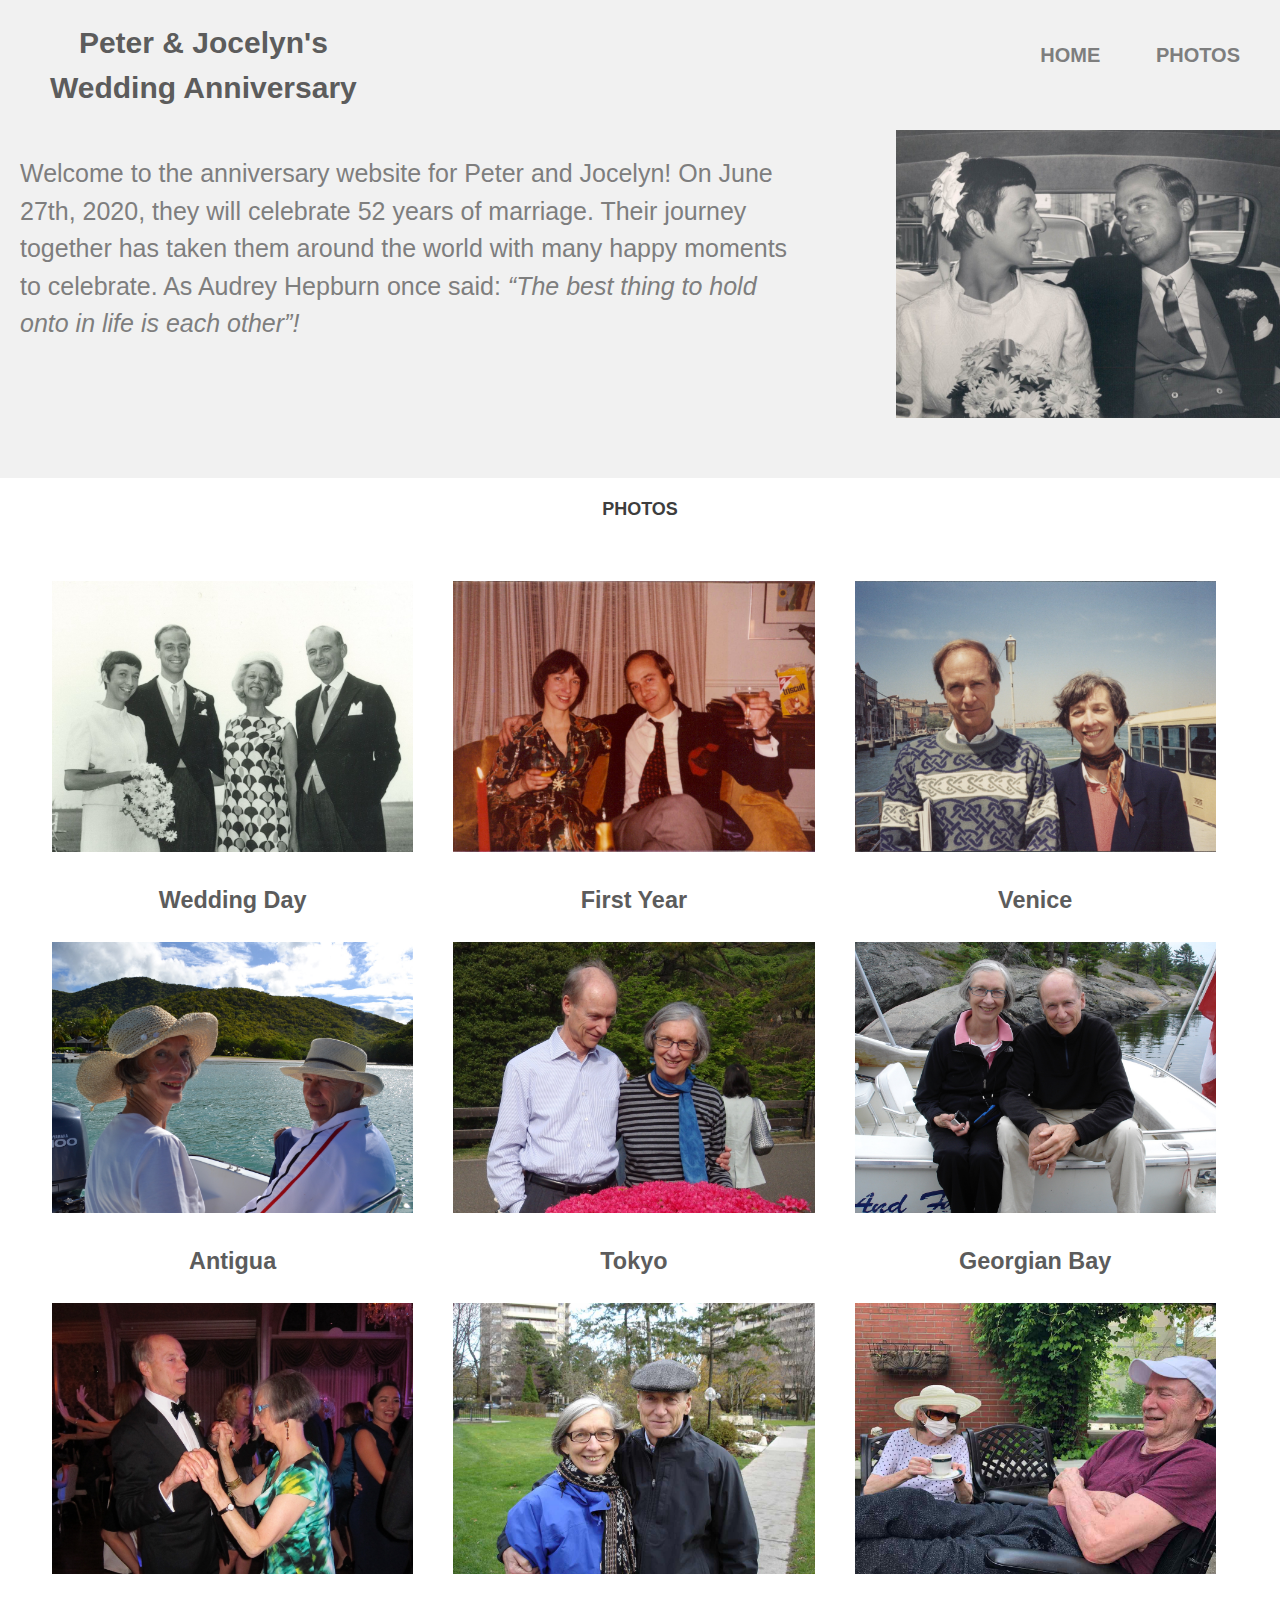
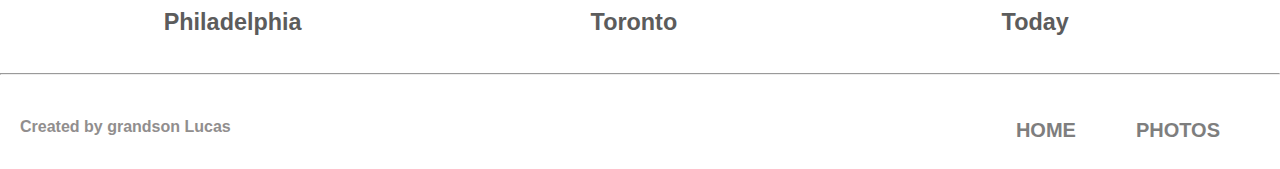
<file: index.html>
<!DOCTYPE html>
<html lang="en">
<head>
    <meta charset="UTF-8">
    <meta name="viewport" content="width=device-width, initial-scale=1.0">
    <meta http-equiv="X-UA-Compatible" content="ie=edge">
    <title>Anniversary</title>
    <link rel="stylesheet" href="styles.css">
</head>
<body>
    <header class="header group" id= "top">
        <div class="inner-header group" id="home">
            <h1 class="name">Peter &amp; Jocelyn's <br>Wedding Anniversary</h1>
            <nav class="main-nav"> 
                <ul>
                    <li><a href="#home">HOME</a></li>
                    <li><a href="#photos">PHOTOS</a></li>
                </ul>
            </nav>
        </div>
        
        <div class="outer-header group">
            <img src="header-image.jpg" alt="profile picture" class="profile-picture group">
            <p class="description">Welcome to the anniversary website for Peter and Jocelyn! 
                    On June 27th, 2020, they will celebrate 52 years of marriage. Their journey together has taken them around the world with many happy moments to celebrate. As Audrey Hepburn once said: <em>“The best thing to hold onto in life is each other”!</em></p>
        </div>

        
    </header>

    <main class="group"> 
        <h3 class="photos" id="photos">PHOTOS</h3>

        <div class="float-left-div">
            <img src="1.jpg">
            <h3>Wedding Day</h3>
        </div>

        <div class="float-left-div">
            <img src="2.jpg">
            <h3>First Year</h3>

        </div>

        <div class="float-left-div">
            <img src="3.jpg">     
            <h3>Venice</h3>

        </div>

        <div class="float-left-div">
            <img src="4.jpg">
            <h3>Antigua</h3>

        </div>
         
        <div class="float-left-div">
            <img src="5.jpg">
            <h3>Tokyo</h3>

        </div>
        
        <div class="float-left-div">
            <img src="6.jpg"> 
            <h3>Georgian Bay</h3>

        </div>
        <div class="float-left-div">
                <img src="2011.jpg"> 
                <h3>Philadelphia</h3>
    
            </div>
            <div class="float-left-div">
                    <img src="9.jpg"> 
                    <h3>Toronto</h3>
        
                </div>
                <div class="float-left-div">
                        <img src="10.jpg"> 
                        <h3>Today</h3>
            
                    </div>

    </main> 
    <!-- <div class="last-image">
      <img src="8.jpg">
    </div> -->
    <!-- <p class="quote"><em>"An anniversary is a time to celebrate the joys of today, the memories of yesterday and the hopes of tommorow."</em></q> -->
    <footer class="group">

 
        <div class="inner-footer">
            <hr>
            <ul>
                <li class="student-name">Created by grandson Lucas</li>
                <li class="back-to-top" style="list-style-type:none;"><a href="#top">BACK TO TOP</a></li>
                <li class="ipad-bottom-nav"><a href="#photos">PHOTOS</a></li>
                <li class="ipad-bottom-nav"><a href="#home">HOME</a></li>
            </ul>
        </nav>
        </div>
    </footer>
    
        



</body>
</file>
<file: styles.css>
/*  HEADER STYLES  */

.student-name, .back-to-top{
  font-size: 0.8em;
}
.name{
  padding-left: 20px;
  padding-right: 20px;
  font-size: 1.5em;
}
.header{
  text-align: center;
  background-color: rgb(241, 241, 241);
  height:100%;
  color: #5c5c5c;
  padding-bottom: 20px;
  font-size: 1.25em;
}

.quote{
  background-image: url("7.jpg");
  background-size: 70%;
  background-repeat: no-repeat;
  padding-bottom: 800px;
}
.last-image{
  width: 50%;
  margin: 0 auto;
}
.quote{
  width: 60%;
  margin: 60px auto;
  font-size: 1.25rem;
  text-align: center;
}
.inner-header,
.outer-header{
width: 100%;
margin: 0 auto;
}
.link-to-gallery{
padding-top: 20px;
padding-bottom: 20px;
text-decoration: underline;
}
.main-nav li{display: block;
  background-color: white;
  font-size: 1.25rem;
  font-weight: bold;
  margin-right: 30px;
  padding-top: 10px;
  padding-bottom: 10px;
  margin-top: 10px;
  margin-left: 30px;}

.description{
font-size: 1.25rem;
margin-left: 20px;
margin-right: 20px;
color: rgb(126, 126, 126);
}

/*  Main styles*/

.photos{
padding-bottom: 40px;
font-size: 1.125rem;
font-weight: bold;
color: rgb(61, 61, 61);
}

h3, h4{
color: #5c5c5c;
}
main, footer{
  text-align: center;
}

main, footer{
  font-size: 1.25rem;
}

body{
  width: 100%;
  margin: auto;
  color: rgb(126, 126, 126);
  line-height: 1.5;
}

.name{
  padding-top: 15px;
  margin: 0;
}

.bottom-nav li{
display: inline;
}

.student-name{
float: left;
padding-top: 20px;
padding-bottom: 30px;
padding-left: 20px;
font-weight: bold;
}

.back-to-top{
float: right;
padding-top: 20px;
font-weight: bold;
padding-right: 20px;
}

a{
text-decoration: none;
color: rgb(126, 126, 126);
}

main{
margin-bottom: 100px;
margin-top: 50px;
width: 95%;
margin: auto;
}


.inner-footer{
width: 100%;
margin: 0 auto;
}


*{
font-family: Arial, Helvetica, sans-serif;
box-sizing: border-box;
}

.contact{
padding-bottom: 20px;
}

footer{
color: rgb(145, 142, 142);
}

ul,
ol{
padding: 0;
}

.ipad-bottom-nav{
  float: right;
  padding-top: 20px;
  font-weight: bold;
  padding-right: 60px;
  visibility: hidden;
  list-style-type: none;
}


@media (min-width: 768px) {

.back-to-top{
  visibility: hidden;
  float: left;
}

.ipad-bottom-nav{
  visibility: visible;
}

.main-nav li{
  display: inline-block;
  padding: 20px 0;
  margin-bottom: 10px;
  font-weight: bold;
  margin-right: 20px;
  background-color: rgb(241, 241, 241);
}

.profile-picture{
  float: right;
  margin-left: 20px; 
  width: 30%;
}


.description{
  text-align: left;
  float: left;
  width: 60%;
  font-size: 1em;
}

.name{
  font-size: 1.5em;
}

.header{
  padding-bottom: 60px;
}

.float-left-div{
  width: 50%;
  float: left;
  padding-left: 20px;
  padding-right: 20px;
}

}


@media (min-width: 1024px) {
  .main-nav li{
    padding: 0;
    margin-top: 0;
  }
  .float-left-div{
      width: 33%;
  }
  .description{
    font-size: 1.25em;
  }
  .name{
      float:left;
      padding-left: 30px;
      padding-top: 0px;
  }
  .main-nav{
    display: block;
  }
  .main-nav{
    float: right;
  }
  .inner-header{
    padding: 20px;
  }
  .main-nav a,
  footer a{
     padding: 20px 0 20px; 
  }
}

a:hover{
color: rgb(61, 61, 61);
}

img{
max-width: 100%;
}


.group:after {
content: "";
display: table;
clear: both;
}




































/*   =======================
============================
============================
=======NORMALIZE CSS========
============================
============================
============================
*/

html {
  line-height: 1.15; /* 1 */
  -webkit-text-size-adjust: 100%; /* 2 */
}

/* Sections
   ========================================================================== */

/**
 * Remove the margin in all browsers.
 */

body {
  margin: 0;
}

/**
 * Render the `main` element consistently in IE.
 */

main {
  display: block;
}

/**
 * Correct the font size and margin on `h1` elements within `section` and
 * `article` contexts in Chrome, Firefox, and Safari.
 */

h1 {
  font-size: 2em;
  margin: 0.67em 0;
}

/* Grouping content
   ========================================================================== */

/**
 * 1. Add the correct box sizing in Firefox.
 * 2. Show the overflow in Edge and IE.
 */

hr {; /* 1 */
  height: 0; /* 1 */
  overflow: visible; /* 2 */
}

/**
 * 1. Correct the inheritance and scaling of font size in all browsers.
 * 2. Correct the odd `em` font sizing in all browsers.
 */

pre {
  font-family: monospace, monospace; /* 1 */
  font-size: 1em; /* 2 */
}

/* Text-level semantics
   ========================================================================== */

/**
 * Remove the gray background on active links in IE 10.
 */

a {
  background-color: transparent;
}

/**
 * 1. Remove the bottom border in Chrome 57-
 * 2. Add the correct text decoration in Chrome, Edge, IE, Opera, and Safari.
 */

abbr[title] {
  border-bottom: none; /* 1 */
  text-decoration: underline; /* 2 */
  text-decoration: underline dotted; /* 2 */
}

/**
 * Add the correct font weight in Chrome, Edge, and Safari.
 */

b,
strong {
  font-weight: bolder;
}

/**
 * 1. Correct the inheritance and scaling of font size in all browsers.
 * 2. Correct the odd `em` font sizing in all browsers.
 */

code,
kbd,
samp {
  font-family: monospace, monospace; /* 1 */
  font-size: 1em; /* 2 */
}

/**
 * Add the correct font size in all browsers.
 */

small {
  font-size: 80%;
}

/**
 * Prevent `sub` and `sup` elements from affecting the line height in
 * all browsers.
 */

sub,
sup {
  font-size: 75%;
  line-height: 0;
  position: relative;
  vertical-align: baseline;
}

sub {
  bottom: -0.25em;
}

sup {
  top: -0.5em;
}

/* Embedded content
   ========================================================================== */

/**
 * Remove the border on images inside links in IE 10.
 */

img {
  border-style: none;
}

/* Forms
   ========================================================================== */

/**
 * 1. Change the font styles in all browsers.
 * 2. Remove the margin in Firefox and Safari.
 */

button,
input,
optgroup,
select,
textarea {
  font-family: inherit; /* 1 */
  font-size: 100%; /* 1 */
  line-height: 1.15; /* 1 */
  margin: 0; /* 2 */
}

/**
 * Show the overflow in IE.
 * 1. Show the overflow in Edge.
 */

button,
input { /* 1 */
  overflow: visible;
}

/**
 * Remove the inheritance of text transform in Edge, Firefox, and IE.
 * 1. Remove the inheritance of text transform in Firefox.
 */

button,
select { /* 1 */
  text-transform: none;
}

/**
 * Correct the inability to style clickable types in iOS and Safari.
 */

button,
[type="button"],
[type="reset"],
[type="submit"] {
  -webkit-appearance: button;
}

/**
 * Remove the inner border and padding in Firefox.
 */

button::-moz-focus-inner,
[type="button"]::-moz-focus-inner,
[type="reset"]::-moz-focus-inner,
[type="submit"]::-moz-focus-inner {
  border-style: none;
  padding: 0;
}

/**
 * Restore the focus styles unset by the previous rule.
 */

button:-moz-focusring,
[type="button"]:-moz-focusring,
[type="reset"]:-moz-focusring,
[type="submit"]:-moz-focusring {
  outline: 1px dotted ButtonText;
}

/**
 * Correct the padding in Firefox.
 */

fieldset {
  padding: 0.35em 0.75em 0.625em;
}

/**
 * 1. Correct the text wrapping in Edge and IE.
 * 2. Correct the color inheritance from `fieldset` elements in IE.
 * 3. Remove the padding so developers are not caught out when they zero out
 *    `fieldset` elements in all browsers.
 */

legend { /* 1 */
  color: inherit; /* 2 */
  display: table; /* 1 */
  max-width: 100%; /* 1 */
  padding: 0; /* 3 */
  white-space: normal; /* 1 */
}

/**
 * Add the correct vertical alignment in Chrome, Firefox, and Opera.
 */

progress {
  vertical-align: baseline;
}

/**
 * Remove the default vertical scrollbar in IE 10+.
 */

textarea {
  overflow: auto;
}

/**
 * 1. Add the correct box sizing in IE 10.
 * 2. Remove the padding in IE 10.
 */

[type="checkbox"],
[type="radio"] { /* 1 */
  padding: 0; /* 2 */
}

/**
 * Correct the cursor style of increment and decrement buttons in Chrome.
 */

[type="number"]::-webkit-inner-spin-button,
[type="number"]::-webkit-outer-spin-button {
  height: auto;
}

/**
 * 1. Correct the odd appearance in Chrome and Safari.
 * 2. Correct the outline style in Safari.
 */

[type="search"] {
  -webkit-appearance: textfield; /* 1 */
  outline-offset: -2px; /* 2 */
}

/**
 * Remove the inner padding in Chrome and Safari on macOS.
 */

[type="search"]::-webkit-search-decoration {
  -webkit-appearance: none;
}

/**
 * 1. Correct the inability to style clickable types in iOS and Safari.
 * 2. Change font properties to `inherit` in Safari.
 */

::-webkit-file-upload-button {
  -webkit-appearance: button; /* 1 */
  font: inherit; /* 2 */
}

/* Interactive
   ========================================================================== */

/*
 * Add the correct display in Edge, IE 10+, and Firefox.
 */

details {
  display: block;
}

/*
 * Add the correct display in all browsers.
 */

summary {
  display: list-item;
}

/* Misc
   ========================================================================== */

/**
 * Add the correct display in IE 10+.
 */

template {
  display: none;
}

/**
 * Add the correct display in IE 10.
 */

[hidden] {
  display: none;
}
</file>
